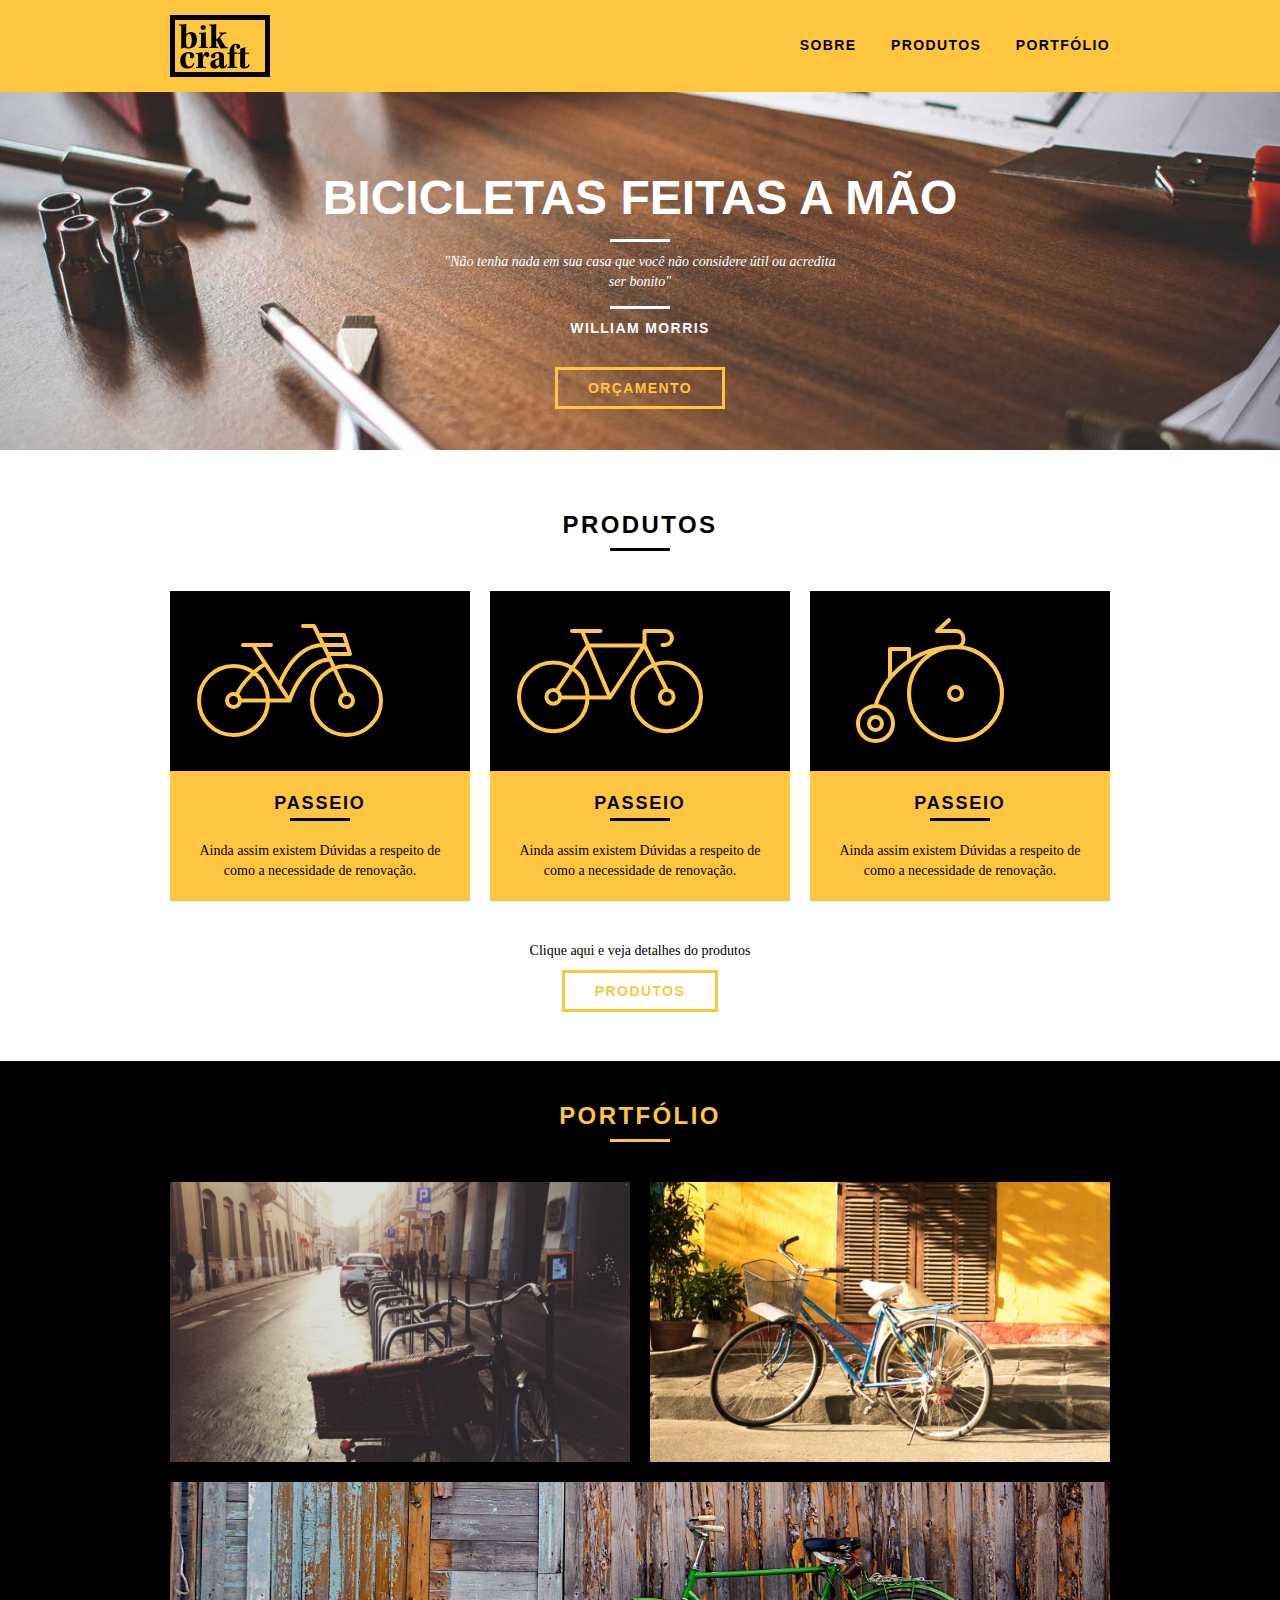
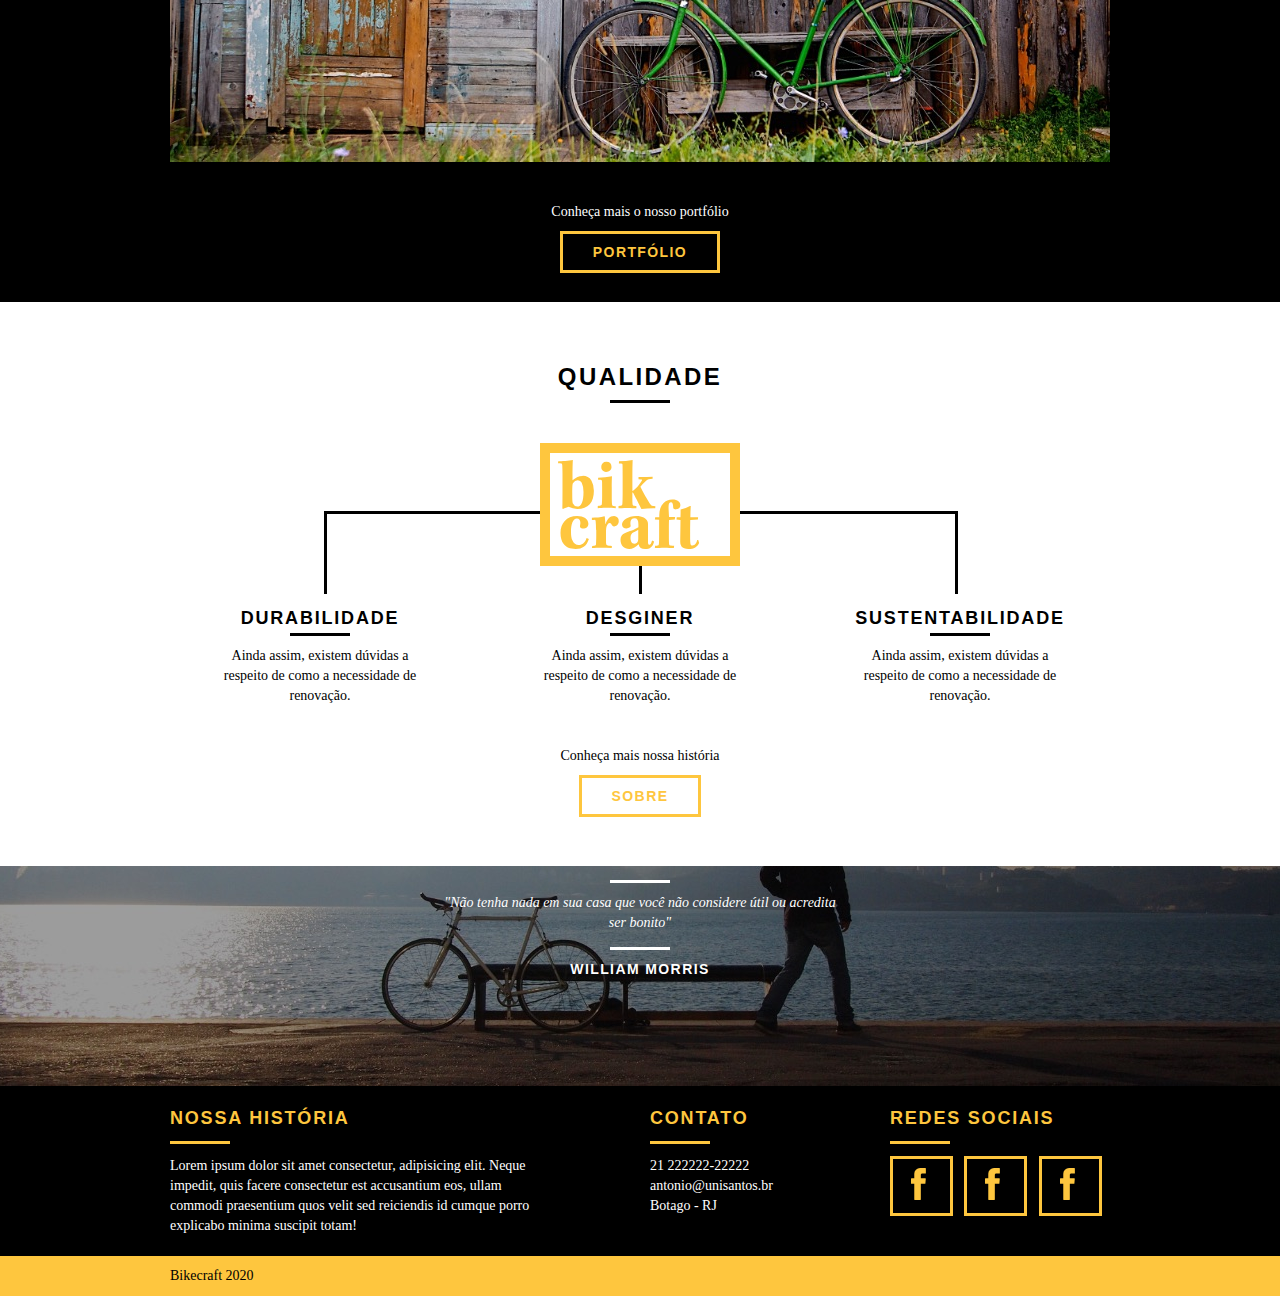
<file: index.html>
<!DOCTYPE html>
<html lang="pt-BR">

<head>
  <meta charset="UTF-8">
  <meta name="viewport" content="width=device-width, initial-scale=1.0">
  <title>Bikecraft</title>
  <link rel="stylesheet" href="asserts/css/normalize.css">
  <link rel="stylesheet" href="asserts/css/reset.css">
  <link rel="stylesheet" href="asserts/css/grid.css">
  <link rel="stylesheet" href="asserts/css/style.css">
</head>

<body>
  <header class="header">
    <div class="container">
      <a href="index.html" class="grid-4">
        <img src="asserts/img/bikcraft.svg" alt="Bikecraft">
      </a>
      <nav class="header_menu grid-12">
        <ul>
          <li><a href="sobre.html">Sobre</a></li>
          <li><a href="produtos.html">Produtos</a></li>
          <li><a href="portfolio">Portfólio</a></li>
        </ul>
      </nav>
    </div>
  </header>

  <section class="introducao">
    <div class="container">
      <h1>Bicicletas feitas a mão</h1>
      <blockquote class="quote-externo">
        <p>"Não tenha nada em sua casa que você não considere útil ou acredita ser bonito"</p>
        <cite>WILLIAM MORRIS</cite>
        <blockquote>
          <a href="produtos.html" class="btn">Orçamento</a>
        </blockquote>
      </blockquote>
    </div>
  </section>

  <section class="produtos container">
    <h2 class="subtitulo">Produtos</h2>
    <ul class="produto_lista">
      <li class="grid-1-3">
        <div class="produtos_icones">
          <img src="asserts/img/produtos/passeio.svg" alt="passeio">
        </div>
        <h3>Passeio</h3>
        <p>Ainda assim existem Dúvidas a respeito de como a necessidade de renovação.</p>
      </li>
      <li class="grid-1-3">
        <div class="produtos_icones">
          <img src="asserts/img/produtos/esporte.svg" alt="esporte">
        </div>
        <h3>Passeio</h3>
        <p>Ainda assim existem Dúvidas a respeito de como a necessidade de renovação.</p>
      </li>
      <li class="grid-1-3">
        <div class="produtos_icones">
          <img src="asserts/img/produtos/retro.svg" alt="retro">
        </div>
        <h3>Passeio</h3>
        <p>Ainda assim existem Dúvidas a respeito de como a necessidade de renovação.</p>
      </li>
    </ul>
    <div class="call">
      <p>Clique aqui e veja detalhes do produtos</p>
      <a href="produtos.html" class="btn btn-preto">Produtos</a>
    </div>
  </section>

  <section class="portifolio">
    <div class="container">
      <h2 class="subtitulo color-orage">Portfólio</h2>
      <ul class="portifolio_lista">
        <li class="grid-8"><img src="asserts/img/portfolio/retro.jpg" alt="Retro"></li>
        <li class="grid-8"><img src="asserts/img/portfolio/passeio.jpg" alt="Passeio"></li>
        <li class="grid-16"><img src="asserts/img/portfolio/esporte.jpg" alt=""></li>
      </ul>
      <div class="call">
        <p>Conheça mais o nosso portfólio</p>
        <a href="portfolio.html" class="btn">Portfólio</a>
      </div>
    </div>
  </section>

  <section class="qualidade container">
    <h2 class="subtitulo">Qualidade</h2>
    <img src="asserts/img/bikcraft-qualidade.svg" alt="logo Bikcraft">
    <ul class="qualidade_lista">
      <li class="grid-1-3">
        <h3>Durabilidade</h3>
        <p>Ainda assim, existem dúvidas a respeito de como a necessidade de renovação.</p>
      </li>
      <li class="grid-1-3">
        <h3>Desginer</h3>
        <p>Ainda assim, existem dúvidas a respeito de como a necessidade de renovação.</p>
      </li>
      <li class="grid-1-3">
        <h3>Sustentabilidade</h3>
        <p>Ainda assim, existem dúvidas a respeito de como a necessidade de renovação.</p>
      </li>
    </ul>
    <div class="call">
      <p>Conheça mais nossa história</p>
      <a href="sobre.html" class="btn btn-preto">Sobre</a>
    </div>
  </section>

  <section class="quebra">
    <blockquote class="quote-externo container">
      <p>"Não tenha nada em sua casa que você não considere útil ou acredita ser bonito"</p>
      <cite>WILLIAM MORRIS</cite>
    </blockquote>
  </section>

  <footer>
    <div class="footer">
      <div class="container">
        <div class="grid-8 footer_historia">
          <h3>Nossa história</h3>
          <p>Lorem ipsum dolor sit amet consectetur, adipisicing elit. Neque impedit, quis facere consectetur est accusantium eos, ullam commodi praesentium quos velit sed reiciendis id cumque porro explicabo minima suscipit totam!</p>
        </div>
        <div class="grid-4 footer_contato">
          <h3>Contato</h3>
          <ul>
            <li>21 222222-22222</li>
            <li>antonio@unisantos.br</li>
            <li>Botago - RJ</li>
          </ul>
        </div>
        <div class="redes_socias footer_redes">
          <div class="grid-4">
            <h3>Redes Sociais</h3>
            <li>
              <a href="http://google.com" target="_blank">
                <img src="asserts//img/redes-sociais/facebook.svg" alt="facebook">
              </a>
            </li>
            <li>
              <a href="http://google.com" target="_blank">
                <img src="asserts//img/redes-sociais/facebook.svg" alt="facebook">
              </a>
            </li>
            <li>
              <a href="http://google.com" target="_blank">
                <img src="asserts//img/redes-sociais/facebook.svg" alt="facebook">
              </a>
            </li>
          </div>
        </div>
      </div>
    </div>


    <div class="copy">
      <div class="container">
        <p class="grid-16">
          Bikecraft 2020
        </p>
      </div>
    </div>
  </footer>
</body>

</html>
</file>
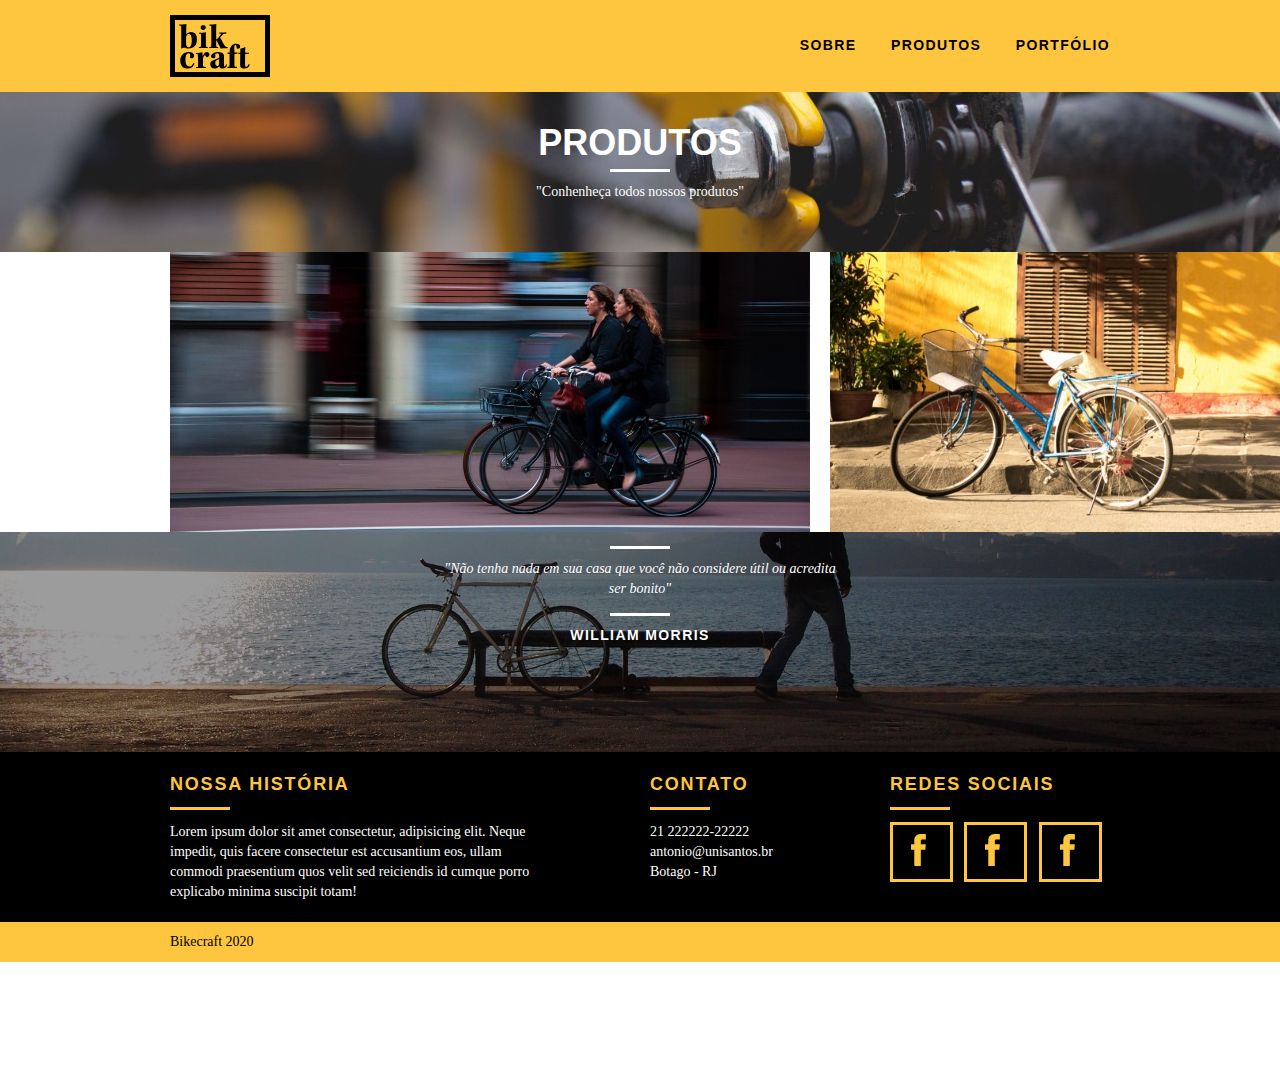
<file: produtos.html>
<!DOCTYPE html>
<html lang="pt-BR">

<head>
  <meta charset="UTF-8">
  <meta name="viewport" content="width=device-width, initial-scale=1.0">
  <title>Bikecraft</title>
  <link rel="stylesheet" href="asserts/css/normalize.css">
  <link rel="stylesheet" href="asserts/css/reset.css">
  <link rel="stylesheet" href="asserts/css/grid.css">
  <link rel="stylesheet" href="asserts/css/style.css">
  <link rel="stylesheet" href="asserts/css/sobre.css">
  <link rel="stylesheet" href="asserts/css/produtos.css">
</head>

<body>
  <header class="header">
    <div class="container">
      <a href="index.html" class="grid-4">
        <img src="asserts/img/bikcraft.svg" alt="Bikecraft">
      </a>
      <nav class="header_menu grid-12">
        <ul>
          <li><a href="sobre.html">Sobre</a></li>
          <li><a href="produtos.html">Produtos</a></li>
          <li><a href="portfolio">Portfólio</a></li>
        </ul>
      </nav>
    </div>
  </header>

  <section class="introducao-interna interna-produtos">
    <div class="container">
      <h1>Produtos</h1>
      <p>"Conhenheça todos nossos produtos"</p>
    </div>
  </section>

  <section class="container">
    <div class="grid-11">
      <img src="asserts/img/produtos/bikcraft-passeio-1.jpg" alt="">
    </div>
    <div class="grid-5">
      <img src="asserts/img/portfolio/passeio.jpg" alt="">
    </div>
  </section>

  <section class="quebra">
    <blockquote class="quote-externo container">
      <p>"Não tenha nada em sua casa que você não considere útil ou acredita ser bonito"</p>
      <cite>WILLIAM MORRIS</cite>
    </blockquote>
  </section>

  <footer>
    <div class="footer">
      <div class="container">
        <div class="grid-8 footer_historia">
          <h3>Nossa história</h3>
          <p>Lorem ipsum dolor sit amet consectetur, adipisicing elit. Neque impedit, quis facere consectetur est accusantium eos, ullam commodi praesentium quos velit sed reiciendis id cumque porro explicabo minima suscipit totam!</p>
        </div>
        <div class="grid-4 footer_contato">
          <h3>Contato</h3>
          <ul>
            <li>21 222222-22222</li>
            <li>antonio@unisantos.br</li>
            <li>Botago - RJ</li>
          </ul>
        </div>
        <div class="redes_socias footer_redes">
          <div class="grid-4">
            <h3>Redes Sociais</h3>
            <li>
              <a href="http://google.com" target="_blank">
                <img src="asserts//img/redes-sociais/facebook.svg" alt="facebook">
              </a>
            </li>
            <li>
              <a href="http://google.com" target="_blank">
                <img src="asserts//img/redes-sociais/facebook.svg" alt="facebook">
              </a>
            </li>
            <li>
              <a href="http://google.com" target="_blank">
                <img src="asserts//img/redes-sociais/facebook.svg" alt="facebook">
              </a>
            </li>
          </div>
        </div>
      </div>
    </div>


    <div class="copy">
      <div class="container">
        <p class="grid-16">
          Bikecraft 2020
        </p>
      </div>
    </div>
  </footer>
</body>

</html>
</file>
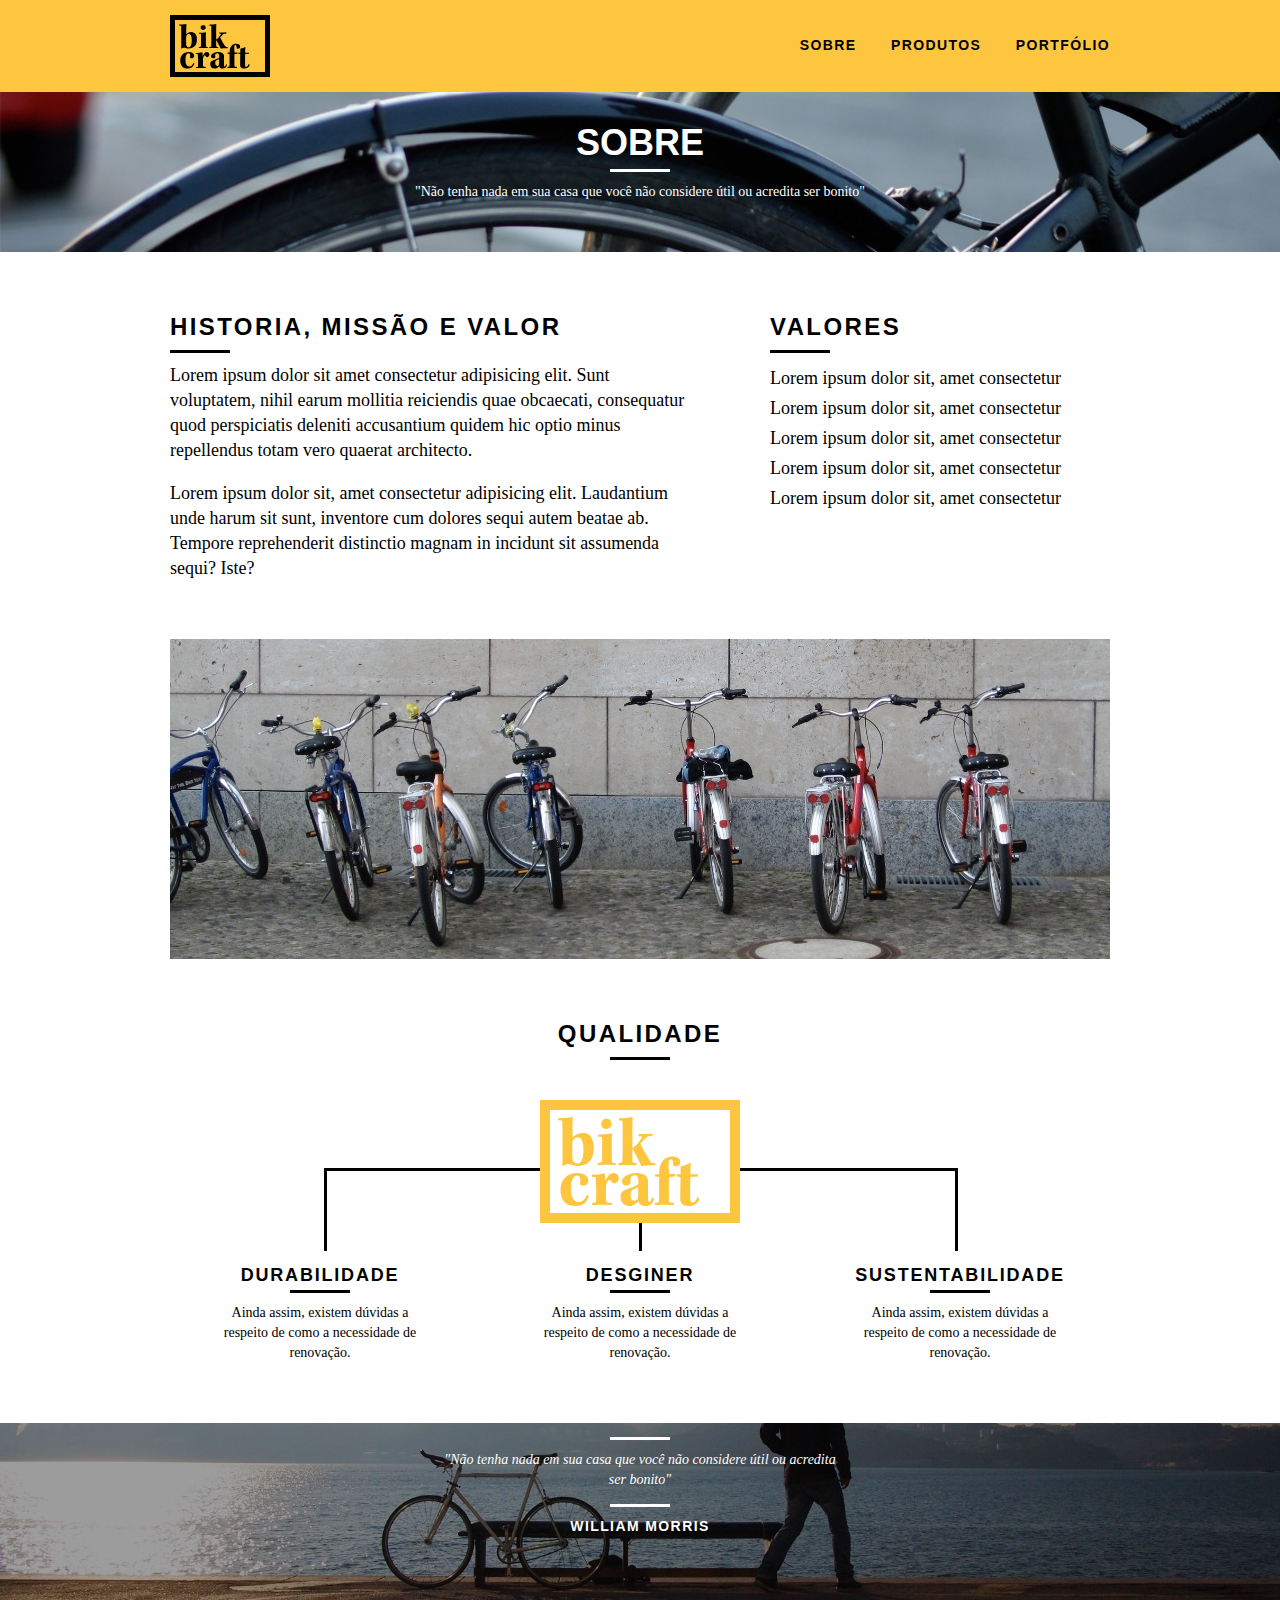
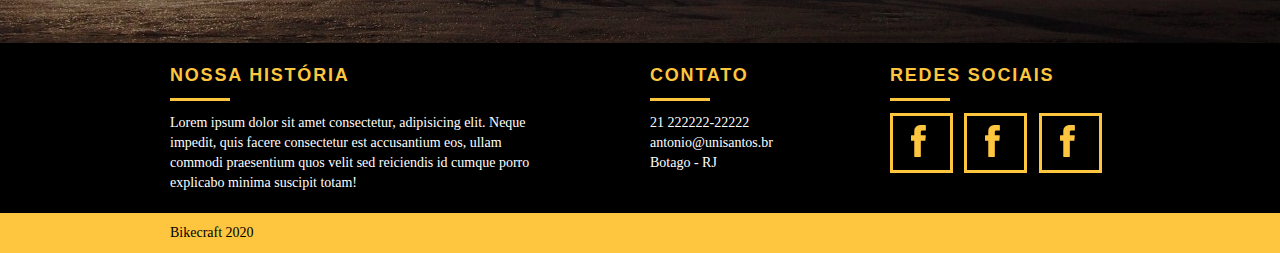
<file: sobre.html>
<!DOCTYPE html>
<html lang="pt-BR">

<head>
  <meta charset="UTF-8">
  <meta name="viewport" content="width=device-width, initial-scale=1.0">
  <title>Bikecraft</title>
  <link rel="stylesheet" href="asserts/css/normalize.css">
  <link rel="stylesheet" href="asserts/css/reset.css">
  <link rel="stylesheet" href="asserts/css/grid.css">
  <link rel="stylesheet" href="asserts/css/style.css">
  <link rel="stylesheet" href="asserts/css/sobre.css">
</head>

<body>
  <header class="header">
    <div class="container">
      <a href="index.html" class="grid-4">
        <img src="asserts/img/bikcraft.svg" alt="Bikecraft">
      </a>
      <nav class="header_menu grid-12">
        <ul>
          <li><a href="sobre.html">Sobre</a></li>
          <li><a href="produtos.html">Produtos</a></li>
          <li><a href="portfolio">Portfólio</a></li>
        </ul>
      </nav>
    </div>
  </header>

  <section class="introducao-interna interna-sobre">
    <div class="container">
      <h1>Sobre</h1>
      <p>"Não tenha nada em sua casa que você não considere útil ou acredita ser bonito"</p>
    </div>
  </section>

  <section class="missao_sobre container">
    <div class="grid-10">
      <h2 class="subtitulo_interno">Historia, missão e valor</h2>
      <p>Lorem ipsum dolor sit amet consectetur adipisicing elit. Sunt voluptatem, nihil earum mollitia reiciendis quae obcaecati, consequatur quod perspiciatis deleniti accusantium quidem hic optio minus repellendus totam vero quaerat architecto.</p>
      <p>Lorem ipsum dolor sit, amet consectetur adipisicing elit. Laudantium unde harum sit sunt, inventore cum dolores sequi autem beatae ab. Tempore reprehenderit distinctio magnam in incidunt sit assumenda sequi? Iste?</p>
    </div>
    <div class="grid-6">
      <h2 class="subtitulo_interno">Valores</h2>
      <ul>
        <li>Lorem ipsum dolor sit, amet consectetur</li>
        <li>Lorem ipsum dolor sit, amet consectetur</li>
        <li>Lorem ipsum dolor sit, amet consectetur</li>
        <li>Lorem ipsum dolor sit, amet consectetur</li>
        <li>Lorem ipsum dolor sit, amet consectetur</li>
      </ul>
    </div>
    <div class="grid-16">
      <img class="imagem_equipe" src="asserts/img/equipe-bikcraft.jpg" alt="equipe bikcraft">
    </div>
  </section>

  <section class="qualidade container">
    <h2 class="subtitulo">Qualidade</h2>
    <img src="asserts/img/bikcraft-qualidade.svg" alt="logo Bikcraft">
    <ul class="qualidade_lista">
      <li class="grid-1-3">
        <h3>Durabilidade</h3>
        <p>Ainda assim, existem dúvidas a respeito de como a necessidade de renovação.</p>
      </li>
      <li class="grid-1-3">
        <h3>Desginer</h3>
        <p>Ainda assim, existem dúvidas a respeito de como a necessidade de renovação.</p>
      </li>
      <li class="grid-1-3">
        <h3>Sustentabilidade</h3>
        <p>Ainda assim, existem dúvidas a respeito de como a necessidade de renovação.</p>
      </li>
    </ul>
  </section>

  <section class="quebra">
    <blockquote class="quote-externo container">
      <p>"Não tenha nada em sua casa que você não considere útil ou acredita ser bonito"</p>
      <cite>WILLIAM MORRIS</cite>
    </blockquote>
  </section>

  <footer>
    <div class="footer">
      <div class="container">
        <div class="grid-8 footer_historia">
          <h3>Nossa história</h3>
          <p>Lorem ipsum dolor sit amet consectetur, adipisicing elit. Neque impedit, quis facere consectetur est accusantium eos, ullam commodi praesentium quos velit sed reiciendis id cumque porro explicabo minima suscipit totam!</p>
        </div>
        <div class="grid-4 footer_contato">
          <h3>Contato</h3>
          <ul>
            <li>21 222222-22222</li>
            <li>antonio@unisantos.br</li>
            <li>Botago - RJ</li>
          </ul>
        </div>
        <div class="redes_socias footer_redes">
          <div class="grid-4">
            <h3>Redes Sociais</h3>
            <li>
              <a href="http://google.com" target="_blank">
                <img src="asserts//img/redes-sociais/facebook.svg" alt="facebook">
              </a>
            </li>
            <li>
              <a href="http://google.com" target="_blank">
                <img src="asserts//img/redes-sociais/facebook.svg" alt="facebook">
              </a>
            </li>
            <li>
              <a href="http://google.com" target="_blank">
                <img src="asserts//img/redes-sociais/facebook.svg" alt="facebook">
              </a>
            </li>
          </div>
        </div>
      </div>
    </div>


    <div class="copy">
      <div class="container">
        <p class="grid-16">
          Bikecraft 2020
        </p>
      </div>
    </div>
  </footer>
</body>

</html>
</file>
<file: asserts/css/grid.css>
*, *:before, *:after {
  -webkit-box-sizing: border-box; 
  -moz-box-sizing: border-box; 
  box-sizing: border-box;
}

.container {
	width: 960px;
	margin: 0 auto;
	padding: 0px;
	position: relative;
}

.container:after, .container:before {
	content: " ";
	display: table;
}

.container:after {
	clear: both;
}

.grid-1, .grid-2, .grid-3, .grid-4, .grid-5, .grid-6, .grid-7, .grid-8, .grid-9, .grid-10, .grid-11, .grid-12, .grid-13, .grid-14, .grid-15, .grid-16, .grid-1-3 {
	float: left;
	margin-left: 10px;
	margin-right: 10px;
}

.grid-1 	{width: 40px;}
.grid-2 	{width: 100px;}
.grid-3 	{width: 160px;}
.grid-4 	{width: 220px;}
.grid-5 	{width: 280px;}
.grid-6 	{width: 340px;}
.grid-7 	{width: 400px;}
.grid-8 	{width: 460px;}
.grid-9 	{width: 520px;}
.grid-10 	{width: 580px;}
.grid-11 	{width: 640px;}
.grid-12 	{width: 700px;}
.grid-13 	{width: 760px;}
.grid-14 	{width: 820px;}
.grid-15 	{width: 880px;}
.grid-16 	{width: 940px;}
.grid-1-3	{width: 300px;}
</file>
<file: asserts/css/style.css>
body {
  font-family: Arial, Helvetica, sans-serif;
  height: 1000px;
}

p {
  font-family: Georgia, "Times New Roman", Times, serif;
  font-size: 14px;
  line-height: 20px;
}

.btn {
  border: 3px solid #fec63e;
  padding: 10px 30px;
  color: #fec63e;
  font-size: 14px;
  line-height: 20px;
  text-transform: uppercase;
  font-weight: bold;
  letter-spacing: 0.1em;
}

.btn:hover {
  border: 3px solid #fff;
  color: #fff;
}

.btn.btn-preto:hover {
  border: 3px solid #000;
  color: #000;
}

.header {
  position: fixed;
  top: 0;
  z-index: 1;
  width: 100%;
  background: #fec63e;
  padding: 15px 0;
}

.header_menu {
  text-align: right;
  margin-top: 20px;
}

.header_menu ul li {
  display: inline-block;
  margin-left: 30px;
}

.header_menu ul li a {
  font-size: 14px;
  color: #000;
  font-weight: bold;
  text-transform: uppercase;
  letter-spacing: 0.1em;
  line-height: 20px;
  padding: 10px 0;
}

.header_menu ul li a:hover {
  color: #fff;
}

.introducao {
  width: 100%;
  height: 360px;
  background: url("../img/bg.jpg") no-repeat center;
  background-size: cover;
  text-align: center;
  padding-top: 80px;
  margin-top: 90px;
}

.introducao h1 {
  font-size: 48px;
  color: #fff;
  font-weight: bold;
  text-transform: uppercase;
}

.quote-externo {
  max-width: 400px;
  margin: 0 auto;
  color: #fff;
  margin-bottom: 40px;
}

.quote-externo p {
  font-style: italic;
}

.quote-externo p:before,
.quote-externo p:after {
  content: "";
  display: block;
  width: 60px;
  height: 3px;
  background: #fff;
  margin: 14px auto 10px auto;
}

.quote-externo cite {
  font-style: normal;
  font-weight: bold;
  font-size: 14px;
  letter-spacing: 0.1em;
}

blockquote {
  margin-top: 40px;
}

.produto {
  width: 100%;
  height: 360px;
  text-align: center;
}

.produto div h1 {
  text-transform: uppercase;
  font-weight: bold;
  margin: 30px;
  font-size: 36px;
}

.black {
  background-color: #000;
}

.orange {
  background-color: #fec63e;
  padding: 10px;
}

.subtitulo.color-orage {
  color: #fec63e;
}

.subtitulo.color-orage:after {
  background: #fec63e;
}

.produtos {
  padding: 60px 0;
}

.subtitulo {
  font-size: 24px;
  text-align: center;
  line-height: 30px;
  font-weight: bold;
  letter-spacing: 0.1em;
  color: #000;
  text-transform: uppercase;
  text-align: center;
  margin-bottom: 40px;
}

img {
  display: block;
}

.subtitulo:after {
  content: "";
  display: block;
  width: 60px;
  height: 3px;
  background: rgb(0, 0, 0);
  margin: 8px auto;
}

.produto_lista li {
  background: #fec63e;
  text-align: center;
}

.produto_lista li h3 {
  font-weight: bold;
  font-size: 18px;
  line-height: 25px;
  text-transform: uppercase;
  letter-spacing: 0.1em;
  margin-top: 20px;
}

.produto_lista li p {
  padding: 10px 20px 20px 20px;
}

.produtos_icones {
  background: #000;
  padding: 20px;
}

.produto_lista li h3:after {
  content: "";
  display: block;
  width: 60px;
  height: 3px;
  background: rgb(0, 0, 0);
  margin: 2px auto 10px auto;
  z-index: -1;
}

.call {
  padding-top: 40px;
  text-align: center;
  clear: both;
}

.call p {
  margin-bottom: 20px;
}

.portifolio {
  width: 100%;
  background: #000;
  text-align: center;
  padding: 40px;
}

.portifolio_lista li:last-child {
  margin-top: 20px;
}

.portifolio div .call p {
  color: #fff;
}

.qualidade {
  padding: 60px 0;
}

.qualidade img {
  margin: 0 auto;
}

.qualidade_lista {
  padding-top: 20px;
  overflow: hidden;
}

.qualidade_lista li {
  text-align: center;
  padding: 0 40px;
}

.qualidade_lista li h3 {
  font-weight: bold;
  font-size: 18px;
  line-height: 25px;
  text-transform: uppercase;
  letter-spacing: 0.1em;
  margin-top: 20px;
}

.qualidade_lista li h3:after {
  content: "";
  display: block;
  width: 60px;
  height: 3px;
  background: rgb(0, 0, 0);
  margin: 2px auto 10px auto;
}

.qualidade:after {
  content: "";
  width: 634px;
  height: 83px;
  display: block;
  background: url("../img/linhas.svg");
  position: absolute;
  top: 209px;
  right: 162px;
}

.quebra {
  width: 100%;
  height: 220px;
  background: url("../img/bg-footer.jpg") no-repeat center;
  background-size: cover;
  text-align: center;
}

.quebra .quote-externo {
  max-width: 400px;
}

.footer {
  width: 100%;
  background: black;
  color: #fff;
  padding: 20px 0;
}

.redes_socias img,
.redes_socias li {
  display: inline-block;
  margin-right: 7px;
}

.redes_socias li a {
  border: 3px solid #fec63e;
  display: block;
  padding: 9px 9px;
}

.redes_socias li a:hover {
  border-color: #fff;
}

.footer h3 {
  font-size: 18px;
  line-height: 25px;
  color: #fec63e;
  text-transform: uppercase;
  letter-spacing: 0.1em;
  font-weight: bold;
}

.footer h3::after {
  content: "";
  display: block;
  width: 60px;
  height: 3px;
  background: #fec63e;
  margin: 10px 0 12px 0;
}

.footer_historia {
  padding-right: 100px;
}

.footer_contato ul li {
  font-size: 14px;
  line-height: 20px;
  font-family: Georgia, "Times New Roman", Times, serif;
}

.copy {
  width: 100%;
  background: #fec63e;
  padding: 10px;
}

.introducao-interna {
  width: 100%;
  margin-top: 92px;
  height: 160px;
  text-align: center;
  padding-top: 30px;
}

.introducao-interna h1 {
  font-size: 36px;
  color: #fff;
  font-weight: bold;
  text-transform: uppercase;
}

.introducao-interna h1::after {
  content: "";
  display: block;
  width: 60px;
  height: 3px;
  background: #fff;
  margin: 6px auto 10px auto;
}

.introducao-interna p {
  color: #fff;
}
</file>
<file: asserts/css/sobre.css>
.interna-sobre {
  background: url(../img/bg-sobre.jpg);
}
.missao_sobre {
  padding-top: 60px;
}

.missao_sobre p {
  font-size: 18px;
  line-height: 25px;
  margin-bottom: 1em;
  padding-right: 60px;
}

.missao_sobre ul li {
  font-family: Georgia, "Times New Roman", Times, serif;
  font-size: 18px;
  line-height: 30px;
}

.subtitulo_interno h1::after {
  content: "";
  display: block;
  width: 60px;
  height: 3px;
  background: #fff;
  margin: 6px auto 10px auto;
}

.imagem_equipe {
  padding-top: 40px;
}

.subtitulo_interno {
  font-size: 24px;
  line-height: 30px;
  font-weight: bold;
  letter-spacing: 0.1em;
  color: #000;
  text-transform: uppercase;
  margin-bottom: 10px;
}

.subtitulo_interno:after {
  content: "";
  display: block;
  width: 60px;
  height: 3px;
  background: rgb(0, 0, 0);
  margin: 8px 0;
}
</file>
<file: asserts/css/produtos.css>
.interna-produtos {
  background: url(../img/bg-produtos.jpg) no-repeat center;
  background-size: cover;
}
</file>
